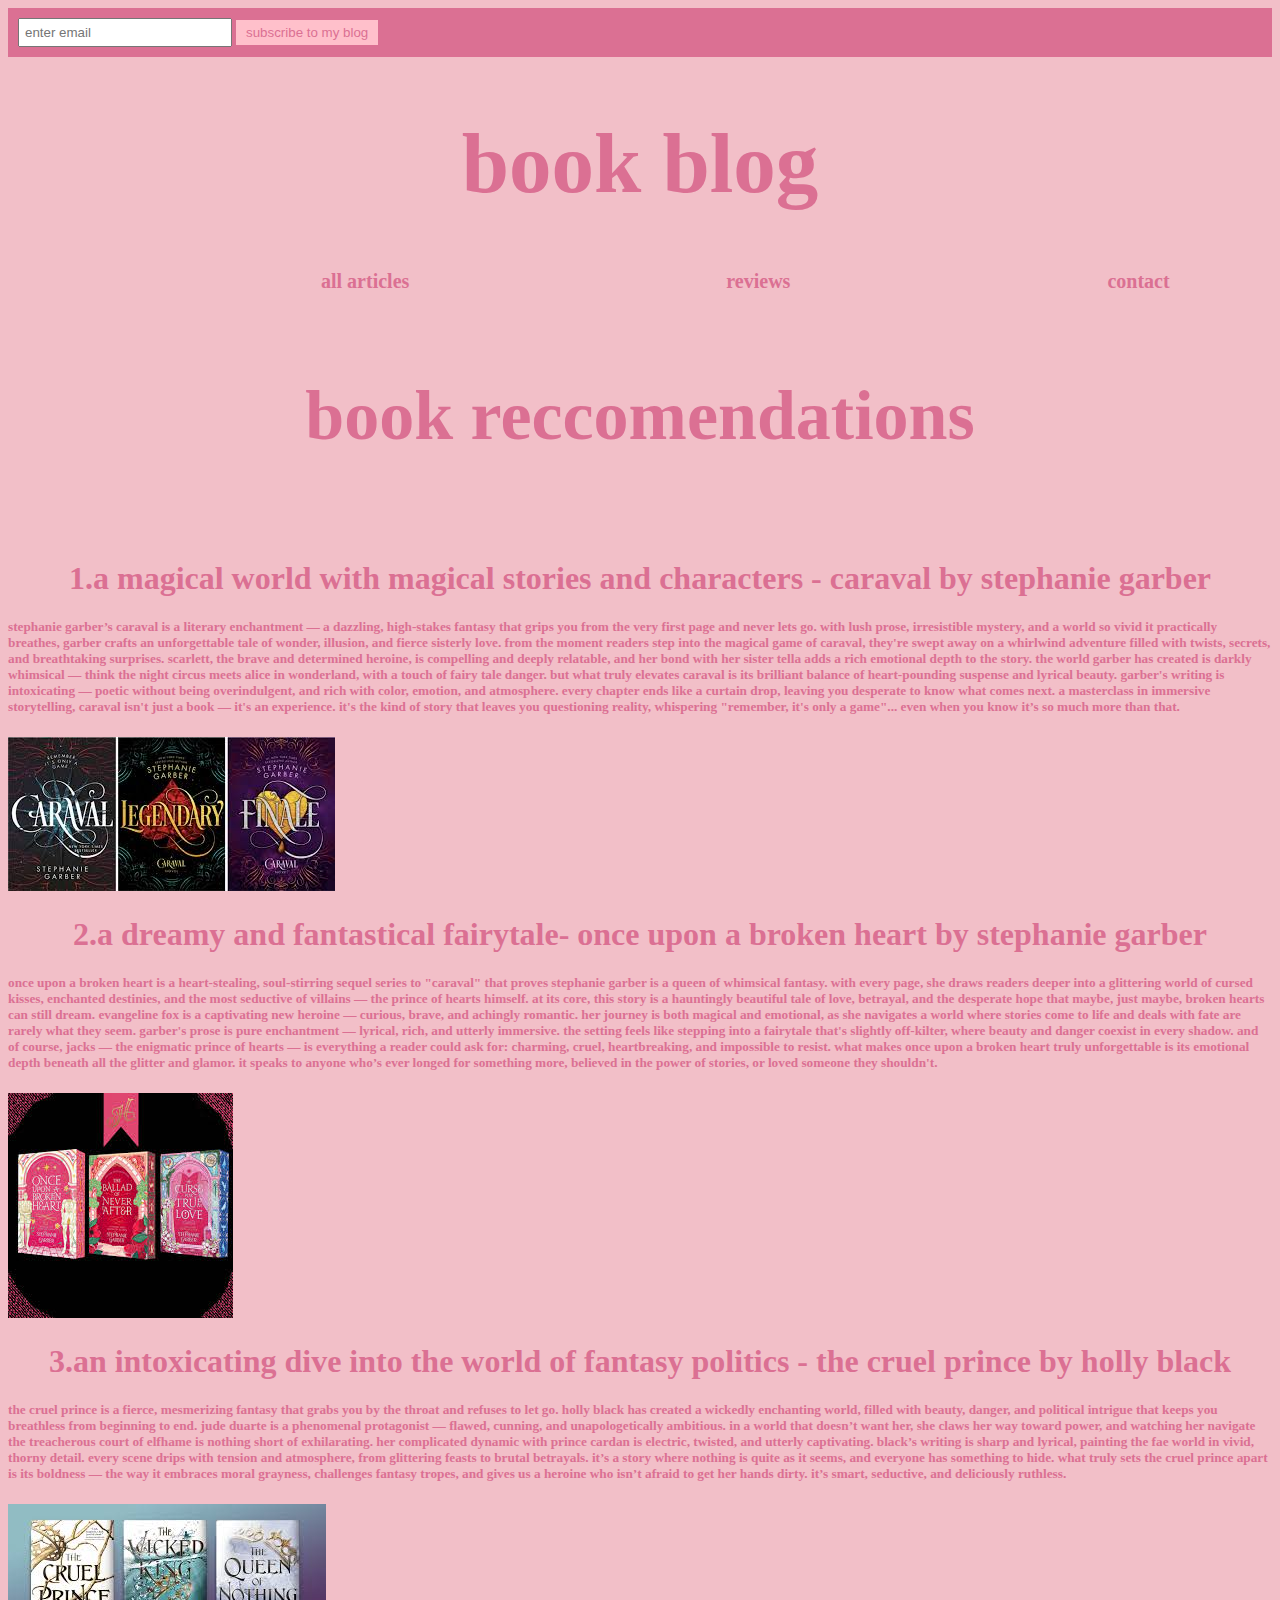
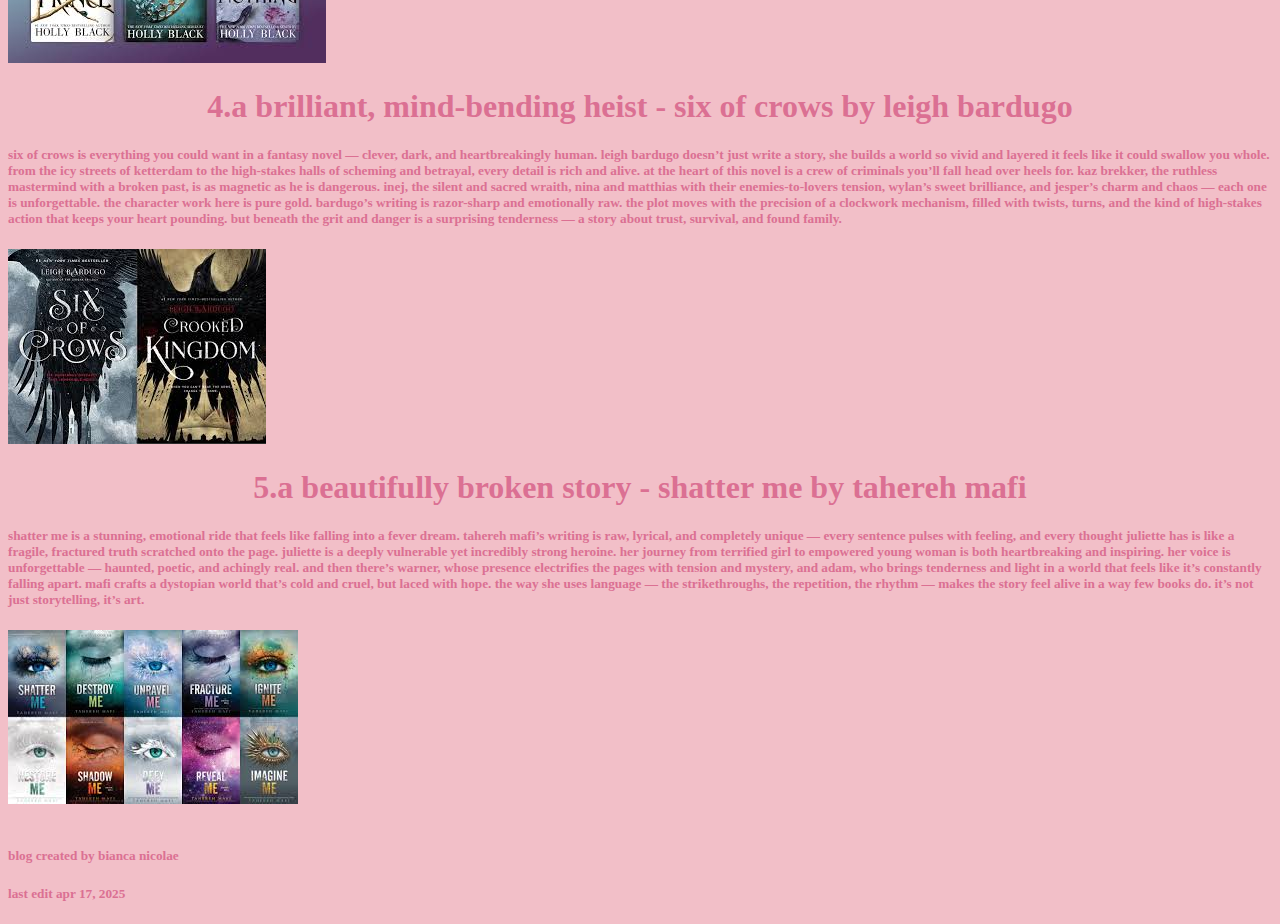
<file: index.html>
<!DOCTYPE html>
<html lang="en">
<head>
    <meta charset="UTF-8">
    <meta name="viewport" content="width=device-width, initial-scale=1.0">
    <title>Bianca's blog</title>
    <link rel="stylesheet" href="mystyle.css">
</head>
<body style="background-color:rgb(242, 191, 200); color:palevioletred">

        <header>
            <div class="subscribe">
                <form>
                    <input type="email" placeholder="enter email">
                    <button type="submit">subscribe to my blog</button>
                </form>
            </div>
        </header>
    <h1 class="title "style= "text-align:center; font-weight:bolder; font-size:85px;">book blog</h1>
    

   


    <div class="menu" onClick = "openArticles()" >all articles</div>
    <div class="menu" onClick = "openReviews()">reviews</div>
    <div class="menu" onClick = "openContact()">contact</div>

    <br>
    <br>
    <br>

    <h1 style="text-align:center; font-weight:bolder; font-size:70px">book reccomendations</h1>


    <br>
    <br>
    
   

    <h1 class="title" style="text-align:center">1.a magical world with magical stories and characters - caraval by stephanie garber</h1>
    <h5 class="under_title">stephanie garber’s caraval is a literary enchantment — a dazzling, high-stakes fantasy that grips you from the very first page and never lets go. with lush prose, irresistible mystery, and a world so vivid it practically breathes, garber crafts an unforgettable tale of wonder, illusion, and fierce sisterly love.

        from the moment readers step into the magical game of caraval, they're swept away on a whirlwind adventure filled with twists, secrets, and breathtaking surprises. scarlett, the brave and determined heroine, is compelling and deeply relatable, and her bond with her sister tella adds a rich emotional depth to the story. the world garber has created is darkly whimsical — think the night circus meets alice in wonderland, with a touch of fairy tale danger.
        
        but what truly elevates caraval is its brilliant balance of heart-pounding suspense and lyrical beauty. garber's writing is intoxicating — poetic without being overindulgent, and rich with color, emotion, and atmosphere. every chapter ends like a curtain drop, leaving you desperate to know what comes next.
        
        a masterclass in immersive storytelling, caraval isn't just a book — it's an experience. it's the kind of story that leaves you questioning reality, whispering "remember, it's only a game"... even when you know it’s so much more than that.    
        </h5>
    
    <img src="caraval.jpeg" class="image">

    
    <h1 class="title" style="text-align:center">2.a dreamy and fantastical fairytale- once upon a broken heart by stephanie garber</h1>
    <h5 class="under_title">once upon a broken heart is a heart-stealing, soul-stirring sequel series to "caraval" that proves stephanie garber is a queen of whimsical fantasy. with every page, she draws readers deeper into a glittering world of cursed kisses, enchanted destinies, and the most seductive of villains — the prince of hearts himself.

        at its core, this story is a hauntingly beautiful tale of love, betrayal, and the desperate hope that maybe, just maybe, broken hearts can still dream. evangeline fox is a captivating new heroine — curious, brave, and achingly romantic. her journey is both magical and emotional, as she navigates a world where stories come to life and deals with fate are rarely what they seem.
        
        garber's prose is pure enchantment — lyrical, rich, and utterly immersive. the setting feels like stepping into a fairytale that's slightly off-kilter, where beauty and danger coexist in every shadow. and of course, jacks — the enigmatic prince of hearts — is everything a reader could ask for: charming, cruel, heartbreaking, and impossible to resist.
        
        what makes once upon a broken heart truly unforgettable is its emotional depth beneath all the glitter and glamor. it speaks to anyone who’s ever longed for something more, believed in the power of stories, or loved someone they shouldn't. </h5>
    
    <img src="once upon a broken heart.jpeg" class="image">
    
    
    <h1 class="title" style="text-align:center">3.an intoxicating dive into the world of fantasy politics - the cruel prince by holly black</h1>
    <h5 class="under_title">the cruel prince is a fierce, mesmerizing fantasy that grabs you by the throat and refuses to let go. holly black has created a wickedly enchanting world, filled with beauty, danger, and political intrigue that keeps you breathless from beginning to end.

        jude duarte is a phenomenal protagonist — flawed, cunning, and unapologetically ambitious. in a world that doesn’t want her, she claws her way toward power, and watching her navigate the treacherous court of elfhame is nothing short of exhilarating. her complicated dynamic with prince cardan is electric, twisted, and utterly captivating.
        
        black’s writing is sharp and lyrical, painting the fae world in vivid, thorny detail. every scene drips with tension and atmosphere, from glittering feasts to brutal betrayals. it’s a story where nothing is quite as it seems, and everyone has something to hide.
        
        what truly sets the cruel prince apart is its boldness — the way it embraces moral grayness, challenges fantasy tropes, and gives us a heroine who isn’t afraid to get her hands dirty. it’s smart, seductive, and deliciously ruthless.</h5>
    
    <img src="the cruel prince.jpeg" class="image">
    
    
    <h1 class="title" style="text-align:center">4.a brilliant, mind-bending heist - six of crows by leigh bardugo</h1>
    <h5 class="under_title">six of crows is everything you could want in a fantasy novel — clever, dark, and heartbreakingly human. leigh bardugo doesn’t just write a story, she builds a world so vivid and layered it feels like it could swallow you whole. from the icy streets of ketterdam to the high-stakes halls of scheming and betrayal, every detail is rich and alive.

        at the heart of this novel is a crew of criminals you’ll fall head over heels for. kaz brekker, the ruthless mastermind with a broken past, is as magnetic as he is dangerous. inej, the silent and sacred wraith, nina and matthias with their enemies-to-lovers tension, wylan’s sweet brilliance, and jesper’s charm and chaos — each one is unforgettable. the character work here is pure gold.
        
        bardugo’s writing is razor-sharp and emotionally raw. the plot moves with the precision of a clockwork mechanism, filled with twists, turns, and the kind of high-stakes action that keeps your heart pounding. but beneath the grit and danger is a surprising tenderness — a story about trust, survival, and found family.</h5>
    
    <img src="six of crows.jpeg" class="image">


    <h1 class="title" style="text-align:center">5.a beautifully broken story - shatter me by tahereh mafi</h1>
    <h5 class="under_title">shatter me is a stunning, emotional ride that feels like falling into a fever dream. tahereh mafi’s writing is raw, lyrical, and completely unique — every sentence pulses with feeling, and every thought juliette has is like a fragile, fractured truth scratched onto the page.

        juliette is a deeply vulnerable yet incredibly strong heroine. her journey from terrified girl to empowered young woman is both heartbreaking and inspiring. her voice is unforgettable — haunted, poetic, and achingly real. and then there’s warner, whose presence electrifies the pages with tension and mystery, and adam, who brings tenderness and light in a world that feels like it’s constantly falling apart.
        
        mafi crafts a dystopian world that’s cold and cruel, but laced with hope. the way she uses language — the strikethroughs, the repetition, the rhythm — makes the story feel alive in a way few books do. it’s not just storytelling, it’s art.</h5>
        <img src="shatter me.jpeg" class="image">

<br>
<br>

    <h5 class="under_title"></h5>
    <h5 class="under_title">blog created by bianca nicolae</h5>
    <h5 class="under_title">last edit apr 17, 2025</h5>

    <script src="script.js"></script>
</body>
</html>
</file>
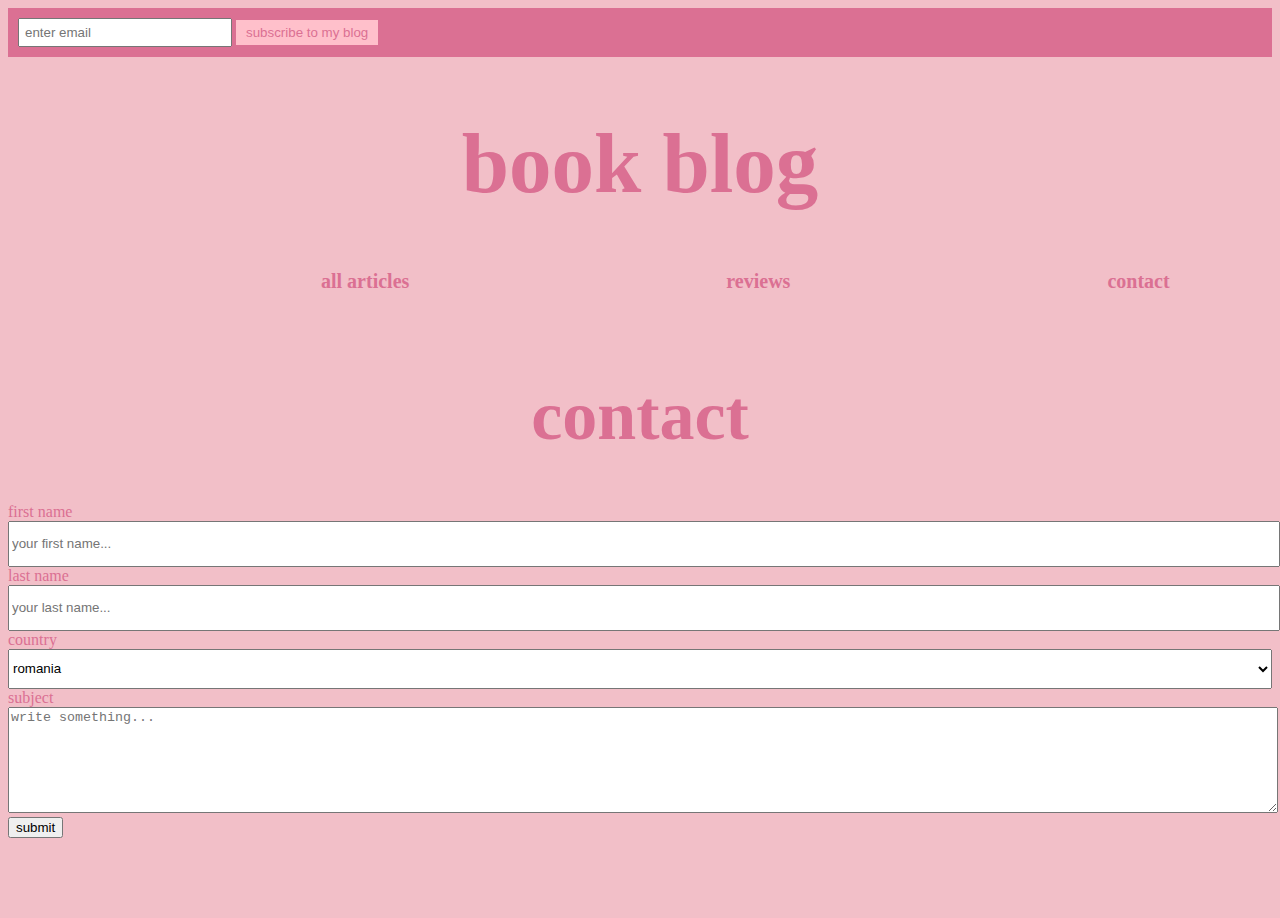
<file: contact.html>
<!DOCTYPE html>
<html lang="en">
<head>
    <meta charset="UTF-8">
    <meta name="viewport" content="width=device-width, initial-scale=1.0">
    <title>Contact</title>
    <link rel="stylesheet" href="mystyle.css">
</head>
<body style="background-color:rgb(242, 191, 200); color:palevioletred">
    <header>
        <div class="subscribe">
            <form>
                <input type="email" placeholder="enter email">
                <button type="submit">subscribe to my blog</button>
            </form>
        </div>
    </header>

    <h1 class="title "style= "text-align:center; font-weight:bolder; font-size:85px">book blog</h1>
    


    


    <div class="menu" onClick = "openArticles()" >all articles</div>
    <div class="menu" onClick = "openReviews()">reviews</div>
    <div class="menu" onClick = "openContact()">contact</div>

    <br>
    <br>
    <br>

    <h1 style="text-align:center; font-weight:bolder; font-size:70px">contact</h1>

    
   


<div class="container">
    <form>
        <label>first name</label>
        <input type="text" placeholder="your first name...">

        <label>last name</label>
        <input type="text" placeholder="your last name...">

        <label>country</label>
        <select>
            <option>romania</option>
            <option>spain</option>
            <option>usa</option>
            <option>italy</option>
            <option>sweden</option>
            <option>denmark</option>
        </select>

        <label>subject</label>
        <textarea placeholder="write something..." style="height:100px"></textarea>

        <input type="submit" value="submit">
    </form>
    <br>
    <br>
    <br>
    <br>

</div>

    <script src="script.js"></script>
</body>
</html>
</file>
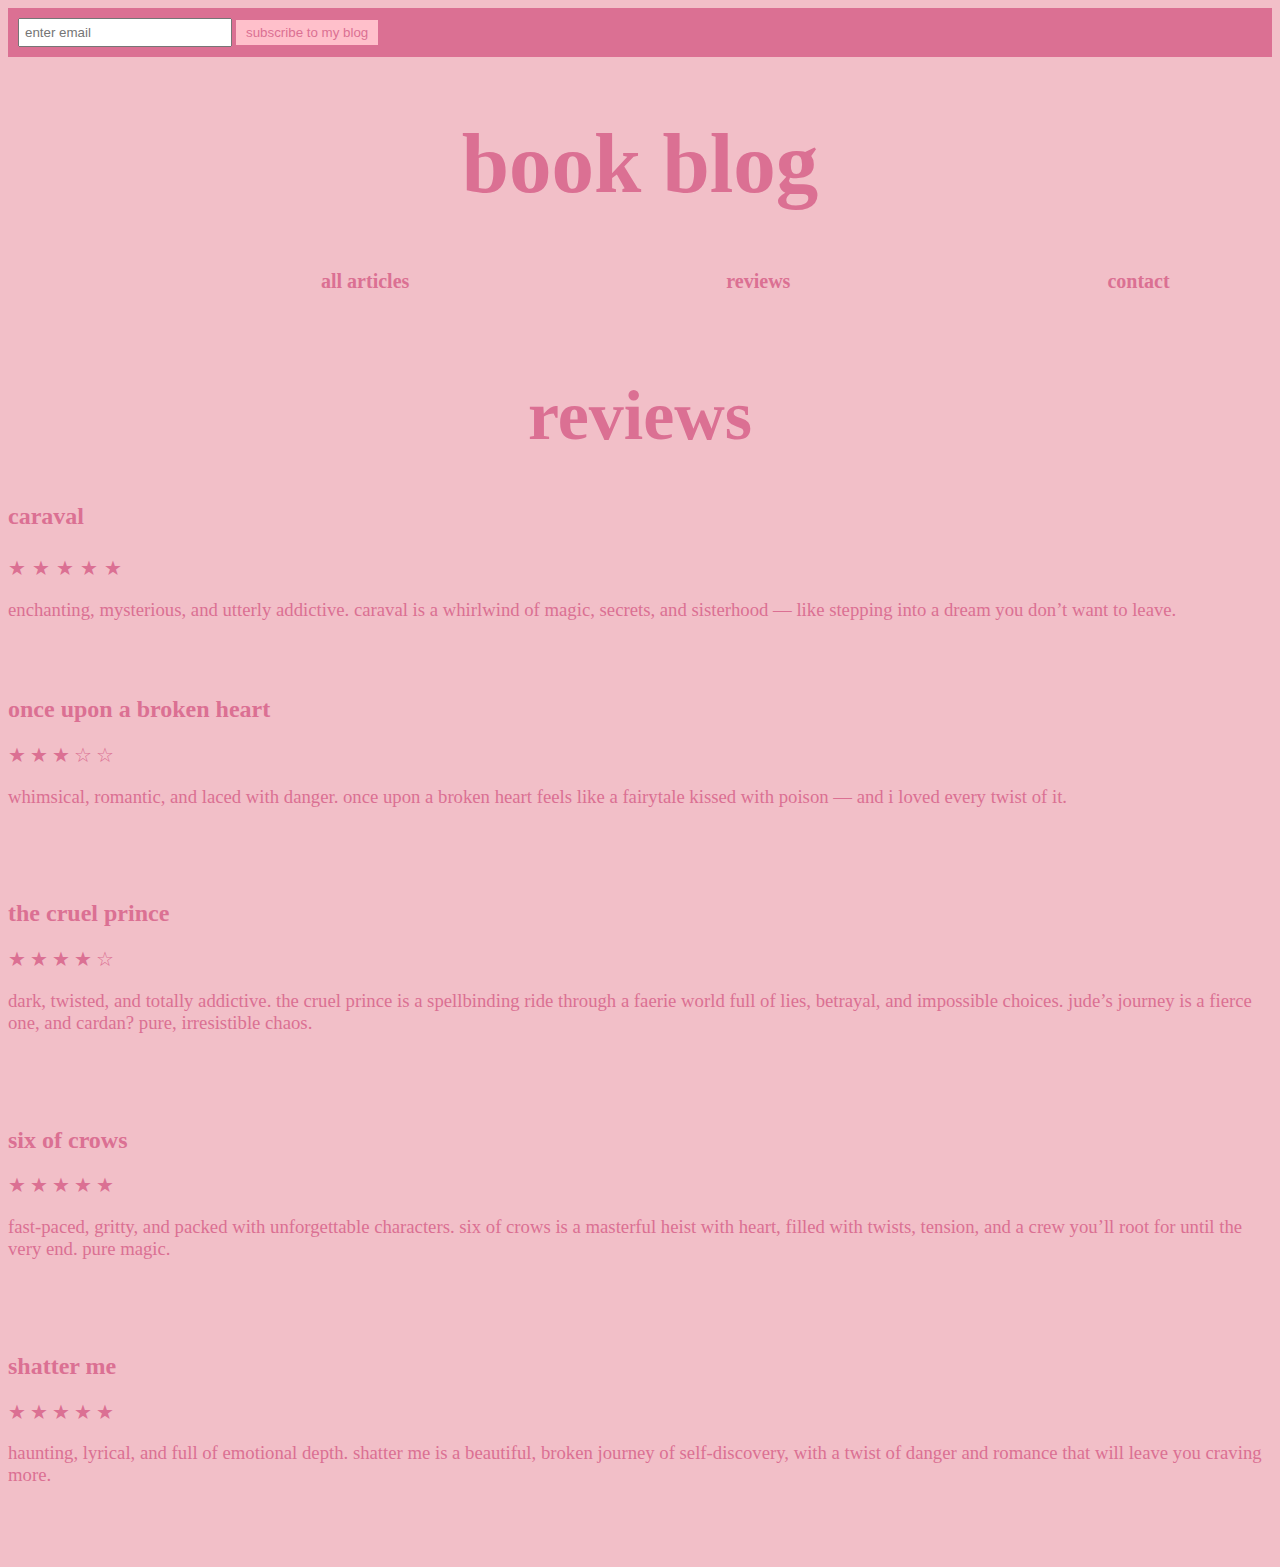
<file: reviews.html>
<!DOCTYPE html>
<html lang="en">
<head>
    <meta charset="UTF-8">
    <meta name="viewport" content="width=device-width, initial-scale=1.0">
    <title>Reviews</title>
    <link rel="stylesheet" href="mystyle.css">
</head>

<body style="background-color:rgb(242, 191, 200); color:palevioletred">
    <header>
        <div class="subscribe">
            <form>
                <input type="email" placeholder="enter email">
                <button type="submit">subscribe to my blog</button>
            </form>
        </div>
    </header>
    <h1 class="title "style= "text-align:center; font-weight:bolder; font-size:85px">book blog</h1>
   
  

    <div class="menu" onClick = "openArticles()" >all articles</div>
    <div class="menu" onClick = "openReviews()">reviews</div>
    <div class="menu" onClick = "openContact()">contact</div>

    <br>
    <br>
    <br>

    <h1 style="text-align:center; font-weight:bolder; font-size:70px">reviews</h1>

    <div class="review">
        <h2>caraval</h2>
        <p class="rating">
             <span style='font-size:20px;'>&#9733;</span>
             <span style='font-size:20px;'>&#9733;</span>
             <span style='font-size:20px;'>&#9733;</span>
             <span style='font-size:20px;'>&#9733;</span>
             <span style='font-size:20px;'>&#9733;</span>
             <h3 style="font-weight:lighter">enchanting, mysterious, and utterly addictive. caraval is a whirlwind of magic, secrets, and sisterhood — like stepping into a dream you don’t want to leave.</h3>
        
             <br>
             <br>
             <h2>once upon a broken heart</h2>
             <span style='font-size:20px;'>&#9733;</span>
             <span style='font-size:20px;'>&#9733;</span>
             <span style='font-size:20px;'>&#9733;</span>
             <span style='font-size:20px;'>&#9734;</span>
             <span style='font-size:20px;'>&#9734;</span>
             <h3 style="font-weight:lighter">whimsical, romantic, and laced with danger. once upon a broken heart feels like a fairytale kissed with poison — and i loved every twist of it.</h3>
             <br>
             <br>
             <br>
             <h2>the cruel prince</h2>
             <span style='font-size:20px;'>&#9733;</span>
             <span style='font-size:20px;'>&#9733;</span>
             <span style='font-size:20px;'>&#9733;</span>
             <span style='font-size:20px;'>&#9733;</span>
             <span style='font-size:20px;'>&#9734;</span>
             <h3 style="font-weight:lighter"> dark, twisted, and totally addictive. the cruel prince is a spellbinding ride through a faerie world full of lies, betrayal, and impossible choices. jude’s journey is a fierce one, and cardan? pure, irresistible chaos.</h3>
             <br>
             <br>
             <br>
             <h2>six of crows</h2>
             <span style='font-size:20px;'>&#9733;</span>
             <span style='font-size:20px;'>&#9733;</span>
             <span style='font-size:20px;'>&#9733;</span>
             <span style='font-size:20px;'>&#9733;</span>
             <span style='font-size:20px;'>&#9733;</span>
             <h3 style="font-weight:lighter">fast-paced, gritty, and packed with unforgettable characters. six of crows is a masterful heist with heart, filled with twists, tension, and a crew you’ll root for until the very end. pure magic.</h3>
             <br>
             <br>
             <br>
             <h2>shatter me</h2>
             <span style='font-size:20px;'>&#9733;</span>
             <span style='font-size:20px;'>&#9733;</span>
             <span style='font-size:20px;'>&#9733;</span>
             <span style='font-size:20px;'>&#9733;</span>
             <span style='font-size:20px;'>&#9733;</span>
             <h3 style="font-weight:lighter">haunting, lyrical, and full of emotional depth. shatter me is a beautiful, broken journey of self-discovery, with a twist of danger and romance that will leave you craving more.








             </h3>
             <br>
             <br>
             <br>

        
 </div>



    <script src="script.js"></script>
</body>
</html>
</file>
<file: mystyle.css>
.menu{
margin-top: 1px;
margin-left: 313px;
color:palevioletred;
font-family:"Playfair Display";
font-size:20px;
display:inline-block;
font-weight:bolder;
}

.menu:hover{
    color:rgb(161, 161, 161);
}

.title{
    font-weight:bolder;
}

.under_title{
    display:block;
    margin-top:1px;
    
}

header{
    position: sticky;
    top:0;
    background-color:palevioletred;
}

.subscribe{
    padding: 10px;
    background-color:palevioletred
}

.subscribe input{
    width:200px;
    padding: 5px;
}

.subscribe button{
    background-color: pink;
    border: none;
    padding: 5px 10px;
    color: palevioletred;
    font-weight:lighter;
}
.review{
    margin-top: 10px;
    border: none;
    
}

.rating{
    font-size: 24px;
    margin-bottom: 10px;

}

.star{
    color: palevioletred;
}

input[type="text"], select, textarea {
    width:100%;
    height:40px;
}
</file>
